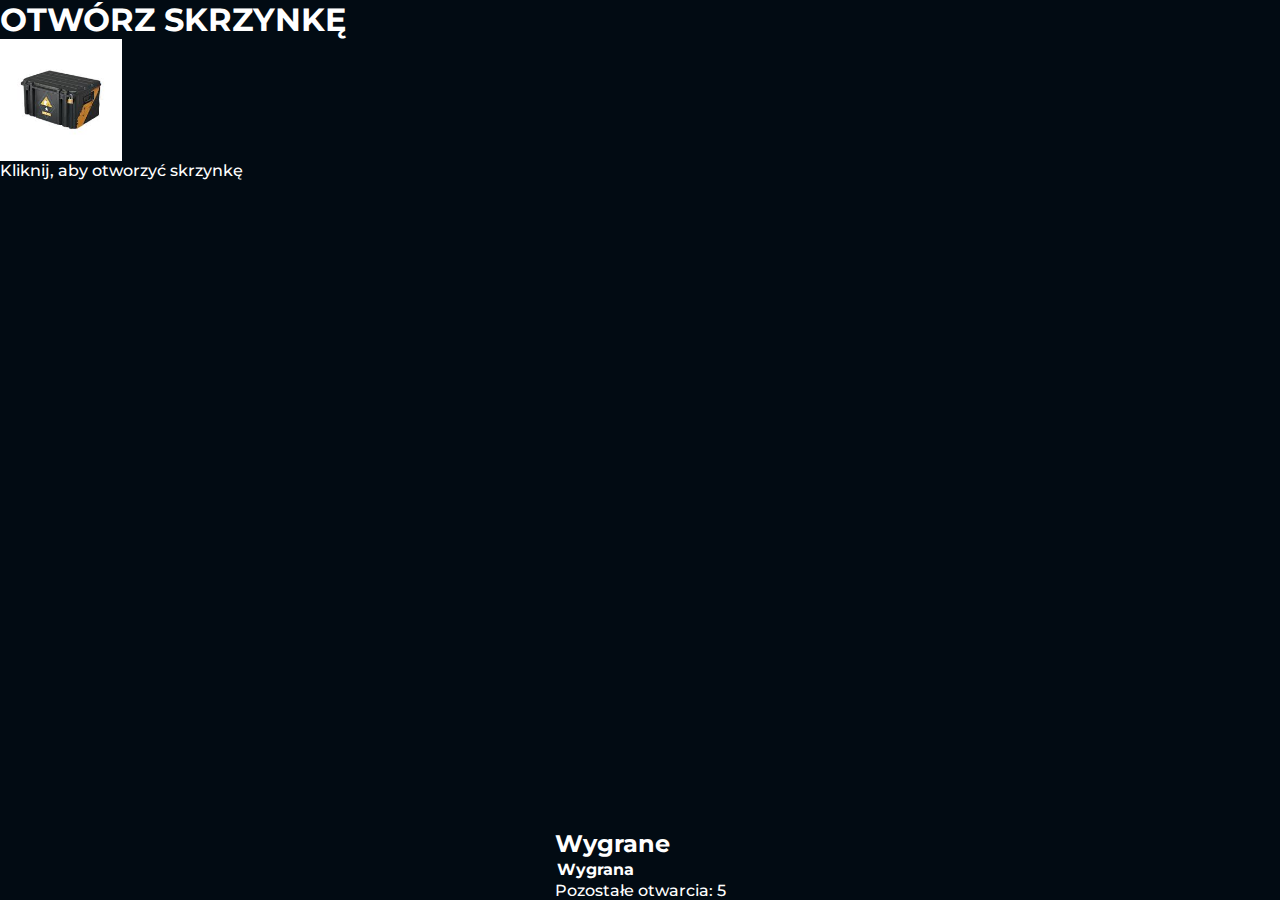
<file: index.html>
<!DOCTYPE html>
<html lang="pl">
<head>
    <meta charset="UTF-8">
    <meta name="viewport" content="width=device-width, initial-scale=1.0">
    <title>Gra w Otwieranie Skrzynek</title>
    <link rel="stylesheet" href="style.css">
</head>
<body>
    <div class="container">
        <h1>Otwórz Skrzynkę</h1>
        <div id="box" class="box" onclick="openBox()">
            <img src="skrzynka.jpg" alt="Skrzynka" id="boxImage">
            <span id="label">Kliknij, aby otworzyć skrzynkę</span>
        </div>
        <div id="result" class="result"></div>
    </div>
    <div class="winnings-container">
        <h2>Wygrane</h2>
        <table>
            <thead>
                <tr>
                    <th>Wygrana</th>
                </tr>
            </thead>
            <tbody id="winningsTable">
            </tbody>
        </table>
        <p>Pozostałe otwarcia: <span id="opensRemaining">5</span></p>
    </div>
    <script src="script.js"></script>
</body>
</html>
</file>
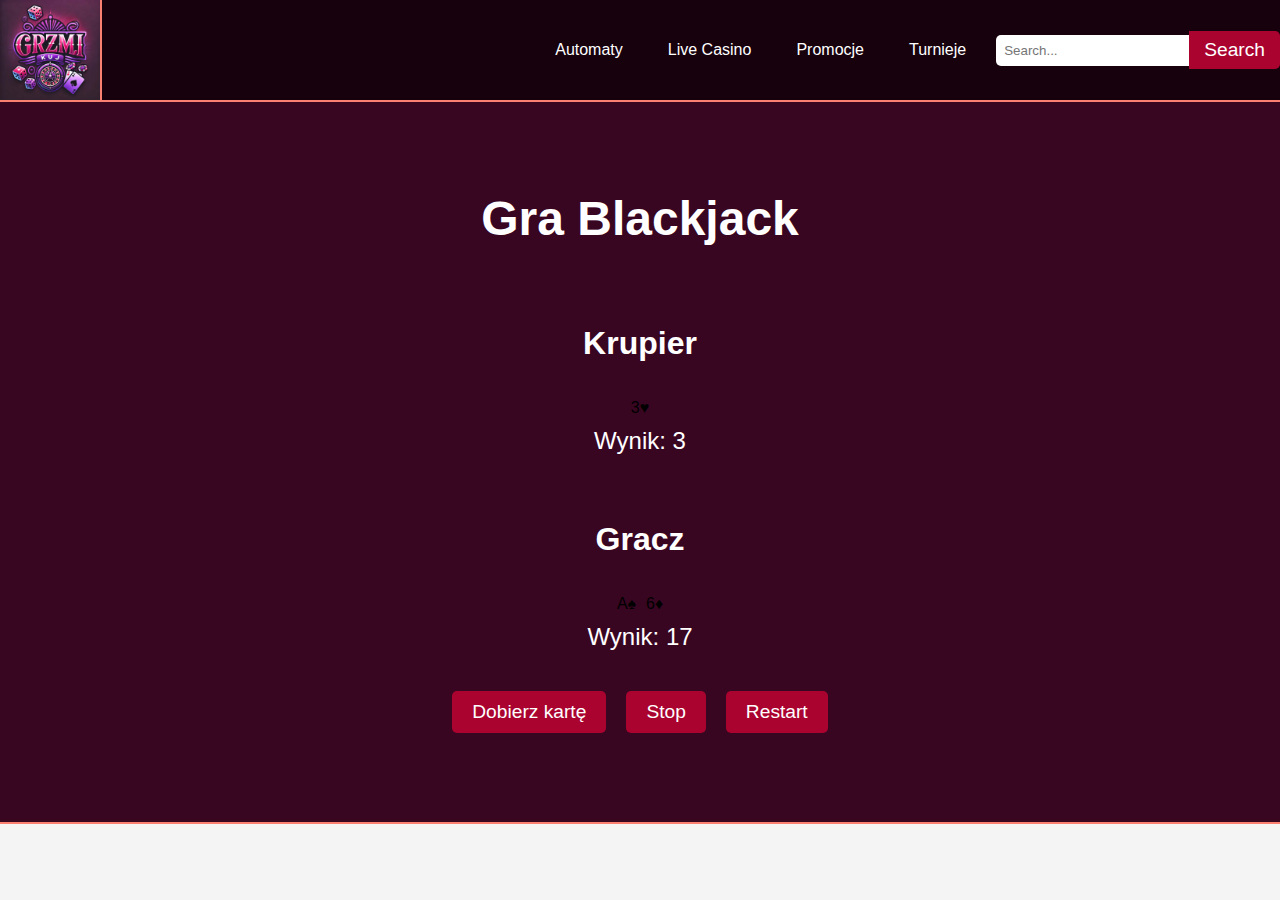
<file: black.html>
<!DOCTYPE html>
<html lang="pl">
<head>
    <meta charset="UTF-8">
    <meta name="viewport" content="width=device-width, initial-scale=1.0">
    <title>Blackjack</title>
    <link rel="stylesheet" href="style3.css">
</head>
<body>
    <nav>
        <div id="baner">
            <img id="logo" src="ok.jpeg" alt="Logo">
        </div>
        <div id="sda">
            <a href="#">Automaty</a>
            <a href="#">Live Casino</a>
            <a href="#">Promocje</a>
            <a href="#">Turnieje</a>
            <form id="form">
                <input type="search" id="query" name="q" placeholder="Search...">
                <button>Search</button>
            </form>
        </div>
    </nav>

    <div id="blackjack-game">
        <h1>Gra Blackjack</h1>
        <div id="dealer">
            <h2>Krupier</h2>
            <div id="dealer-cards"></div>
            <div id="dealer-score">Wynik: 0</div>
        </div>
        <div id="player">
            <h2>Gracz</h2>
            <div id="player-cards"></div>
            <div id="player-score">Wynik: 0</div>
        </div>
        <div id="actions">
            <button id="hit">Dobierz kartę</button>
            <button id="stand">Stop</button>
            <button id="restart">Restart</button>
        </div>
        <div id="message"></div>
    </div>

    <script src="script3.js"></script>
</body>
</html>
</file>
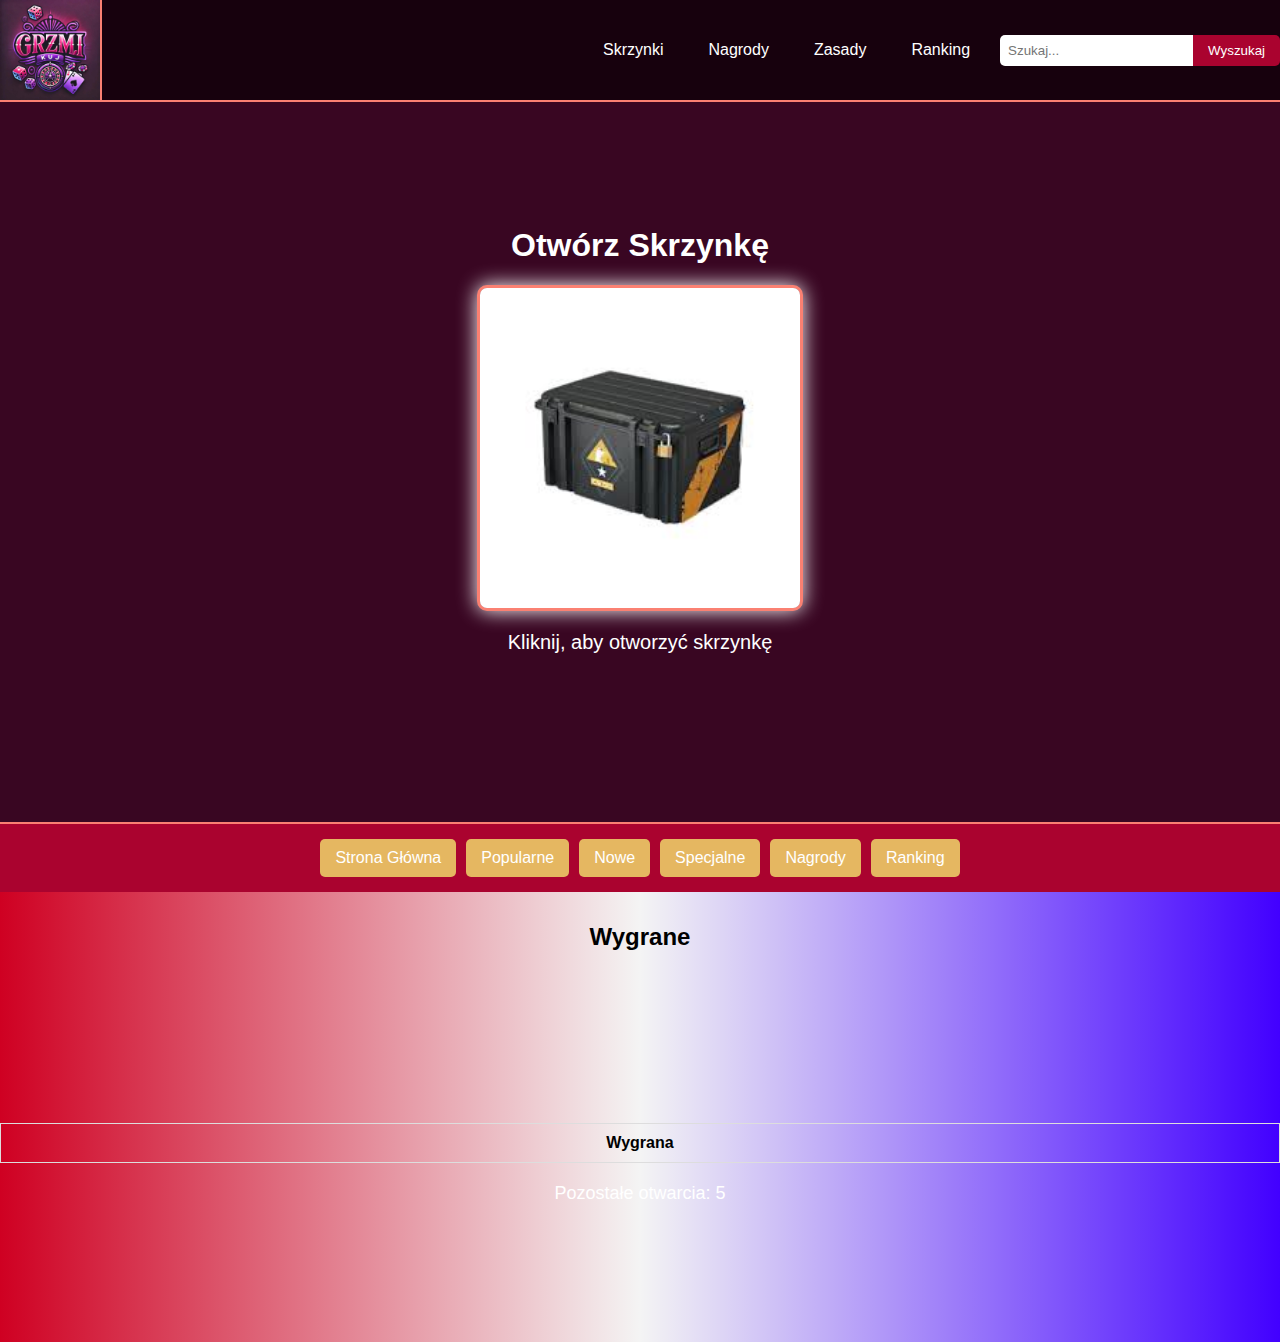
<file: skrzynki.html>
<!DOCTYPE html>
<html lang="pl">
<head>
    <meta charset="UTF-8">
    <meta name="viewport" content="width=device-width, initial-scale=1.0">
    <title>Gra w Otwieranie Skrzynek</title>
    <link rel="stylesheet" href="style4.css">
</head>
<body>
    <nav>
        <div id="baner">
            <img id="logo" src="ok.jpeg" alt="Logo">
        </div>
        <div id="sda">
            <a href="#">Skrzynki</a>
            <a href="#">Nagrody</a>
            <a href="#">Zasady</a>
            <a href="#">Ranking</a>
            <form id="form">
                <input type="search" id="query" name="q" placeholder="Szukaj...">
                <button>Wyszukaj</button>
            </form>
        </div>
    </nav>

    <div id="obraz">
        <div class="mid">
            <h1>Otwórz Skrzynkę</h1>
            <div id="box" class="box" onclick="openBox()">
                <img src="skrzynka.jpg" alt="Skrzynka" id="boxImage">
                <span id="label">Kliknij, aby otworzyć skrzynkę</span>
            </div>
            <div id="result" class="result"></div>
        </div>
    </div>

    <div id="szyb-dos">
        <a href="#">Strona Główna</a>
        <a href="#">Popularne</a>
        <a href="#">Nowe</a>
        <a href="#">Specjalne</a>
        <a href="#">Nagrody</a>
        <a href="#">Ranking</a>
    </div>

    <section class="winnings">
        <div class="winnings-title">
            <h2>Wygrane</h2>
        </div>
        <div class="winnings-container">
            <table>
                <thead>
                    <tr>
                        <th>Wygrana</th>
                    </tr>
                </thead>
                <tbody id="winningsTable">
                </tbody>
            </table>
            <p>Pozostałe otwarcia: <span id="opensRemaining">5</span></p>
        </div>
    </section>

    <script src="script.js"></script>
</body>
</html>
</file>
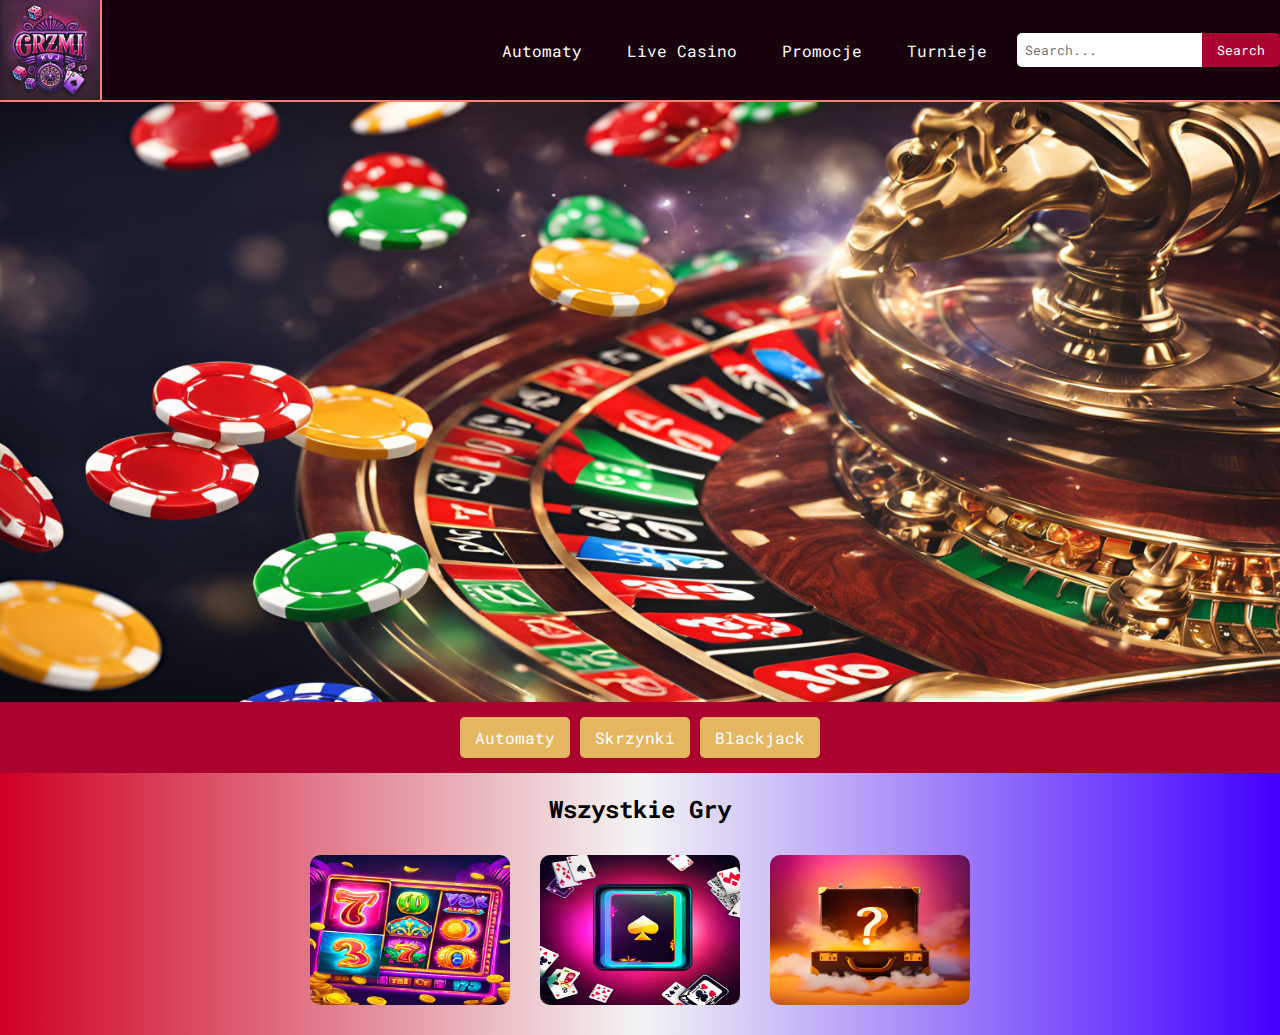
<file: str-glowna.html>
<!DOCTYPE html>
<html lang="en">
<head>
    <meta charset="UTF-8">
    <meta name="viewport" content="width=device-width, initial-scale=1.0">
    <title>Grzmikuj Kasyno</title>
    <link rel="stylesheet" href="str-glowna.css">
    <link rel="shortcut icon" href="https://i.postimg.cc/t4XZRZc2/seven-removebg-preview.png" type="image/x-icon">
</head>
<body>
    <nav>
    <div id="baner">
        <img id="logo" src="ok.jpeg" alt="">
    </div>
        <div id="sda">
        <a href="spinnerbetafinalfinalrealfinal.html">Automaty</a>
        <a href="https://www.totalcasino.pl/casinolive">Live Casino</a>
        <a href="Strona_w_budowie.html">Promocje</a>
        <a href="Strona_w_budowie.html">Turnieje</a>
       
        <form id="form"> 
            <input type="search" id="query" name="q" placeholder="Search...">
            <button>Search</button>
          </form>
        </div>
    </nav>

    <div id="obraz">
        <img id="banner" src="Banner .jpg" alt="">
    </div>

    <div id="szyb-dos">
        <a href="spinnerbetafinalfinalrealfinal.html">
            Automaty
        </a>
        <a href="skrzynki.html">
            Skrzynki
        </a>
        <a href="black.html">
            Blackjack
        </a>
    </div>

    <div id="gry">
        <H2>Wszystkie Gry</H2>
        <a href=""><img src="ikona gry typu slotsy.jpg" alt=""> </a>
        <a href=""><img src="ikona gry typu Black jack bardzo kolorowe.jpg" alt=""> </a>
        <a href=""><img src="ikona gry gdzie będzie otwarta walizka, obok złoty dym a nad nią unosi się znak zapytania który ma mityczną poświatę, za nią ma być ciemno.jpg" alt=""> </a>
    </div>
</body>
</html>
</file>
<file: style.css>
@import url('https://fonts.googleapis.com/css2?family=Montserrat:ital,wght@0,100..900;1,100..900&display=swap');
* {
    margin: 0;
    padding: 0;
}
body {
    display: flex;
    flex-direction: column;
    justify-content: center;
    align-items: center;
    width: 100%;
    height: 100vh;
    font-family: "Montserrat", sans-serif;
    font-optical-sizing: auto;
    font-weight: 500;
    font-style: normal;
    background-color: #020B13;
    color:white;
}
nav {
    display: flex;
    justify-content: center;
    align-items: center;
    width: 100%;
    height: 5%;
}
nav ul {
    width: 100%;
    height: 100%;
    display: inline-flex;
    flex-direction: row;
    justify-content: space-evenly;
    align-items: center;
}
nav ul li {
    list-style-type: none;
}
nav ul li a {
    text-decoration: none;
    font-size: 20px;
    color: white;
    text-transform: uppercase;
}
.container {
    width: 100%;
    height: 95%;
    display: flex;
    flex-direction: column;
}
h1 {
    text-transform: uppercase;
}
.top {
    display: flex;
    justify-content: center;
    align-items: center;
    width: 100%;
    height: 20vh;
}
.mid {
    display: flex;
    flex-direction: column;
    justify-content: center;
    align-items: center;
    width: 100%;
    height: 80vh;
}
.automat {
    display: flex;
    flex-direction: row;
    justify-content: space-evenly;
    align-items: center;
    height: 60vh;
    width: 100%;
}
.sl, .sm, .sr {
    display: flex;
    justify-content: center;
    align-items: center;
    width: 20%;
    height: 100%;
}
.emptyvertical {
    display: flex;
    height: 100%;
    width: 10%;
}
.btn {
    display: flex;
    justify-content: center;
    align-items: center;
    width: 100%;
    height: 15vh;
}
.btn > button {
    display: flex;
    justify-content: center;
    align-items: center;
    width: 10rem;
    height: 10vh;
    font-size: 40px;
    text-transform: uppercase;
}
#result {
    display: flex;
    justify-content: center;
    align-items: center;
    width: 100%;
    height: 5vh;
}
img {
    display: flex;
    height: 50%;
    width: auto;
}
/* animacje */
#animation1 {
    display: inline-block;
  position: relative;
}
#animation1::after {
    content: '';
  position: absolute;
  width: 100%;
  transform: scaleX(0);
  height: 3px;
  bottom: 0;
  left: 0;
  background-color: #A57A03;
  transform-origin: bottom right;
  transition: transform 0.25s ease-out;
}
#animation1:hover::after {
    transform: scaleX(1);
  transform-origin: bottom left;
}
</file>
<file: style3.css>
@import url('https://fonts.googleapis.com/css2?family=Roboto+Mono:ital,wght@0,100..700;1,100..700&display=swap');

/* Ogólne stylizacje */
  /* Chrome, Edge, and Safari */
  *::-webkit-scrollbar {
    display: none;
  }

body {
    font-family: Arial, sans-serif;
    background-color: #f4f4f4;
    margin: 0px;
    display: flex;
    flex-direction: column;
}

nav {
    display: flex;
    justify-content: space-between;
    align-items: center;
    background-color: rgb(23,1,13);
    color: #fff;
    border-bottom: 2px solid salmon;
}

#baner {
    display: flex;
    align-items: center;
    border-right: 2px salmon solid;
}

#logo {
    height: 100px;
}

#sda {
    display: flex;
    align-items: center;
    gap: 15px;
}

#sda a {
    color: #fff;
    text-decoration: none;
    padding: 10px 15px;
    transition: background-color 0.3s;
}

#sda a:hover {
    background-color: rgb(170,3,47);
    border-radius: 5px;
}

#form {
    display: flex;
    align-items: center;
}

#query {
    padding: 8px;
    border-radius: 5px 0 0 5px;
    border: none;
}

#form button {
    padding: 8px 15px;
    border: none;
    background-color: rgb(170,3,47);
    color: #fff;
    cursor: pointer;
    border-radius: 0 5px 5px 0;
    transition: background-color 0.3s;
}

#form button:hover {
    background-color: rgb(219, 17, 71);
}

/* Stylizacja gry Blackjack */
#blackjack-game {
    display: flex;
    flex-direction: column;
    justify-content: center;
    align-items: center;
    width: 100%;
    height: 80vh;
    background-color: rgb(57, 6, 34);
    border-bottom: 2px solid salmon;
}

h1 {
    color: white;
    font-size: 3rem;
    margin-top: 20px;
}

#dealer, #player {
    display: flex;
    flex-direction: column;
    justify-content: center;
    align-items: center;
    width: 100%;
    margin: 20px 0;
}

#dealer h2, #player h2 {
    color: white;
    font-size: 2rem;
}

#dealer-cards, #player-cards {
    display: flex;
    gap: 10px;
    margin-top: 10px;
}

#dealer-score, #player-score {
    font-size: 1.5rem;
    color: white;
    margin-top: 10px;
}

#actions {
    display: flex;
    gap: 20px;
    margin-top: 20px;
}

button {
    padding: 10px 20px;
    font-size: 1.2rem;
    background-color: rgb(170,3,47);
    color: white;
    border: none;
    border-radius: 5px;
    cursor: pointer;
    transition: background-color 0.3s, transform 0.3s;
}

button:hover {
    background-color: rgb(219, 17, 71);
    transform: scale(1.1);
}

button:disabled {
    background-color: #aaa;
    cursor: not-allowed;
}

/* Wyniki i komunikaty */
#message {
    font-size: 1.5rem;
    color: white;
    margin-top: 20px;
}

/* Wygrane */
.winnings {
    display: flex;
    flex-direction: column;
    justify-content: center;
    align-items: center;
    width: 100%;
    height: 50vh;
    background: linear-gradient(90deg, rgba(207,0,34,1) 0%, rgba(121,226,175,0) 50%, rgba(66,0,255,1) 100%);
}

.winnings-title {
    display: flex;
    flex-direction: column;
    width: 100%;
    height: 10vh;
    justify-content: center;
    align-items: center;
}

.winnings-title h2 {
    display: flex;
    justify-content: center;
    align-items: center;
    width: 100%;
    height: 100%;
}

.winnings-container {
    display: flex;
    flex-direction: column;
    justify-content: center;
    align-items: center;
    width: 100%;
    height: 40vh;
}

table {
    width: 100%;
    border-collapse: collapse;
    margin-top: 20px;
}

th, td {
    padding: 10px;
    text-align: center;
    border: 1px solid #ddd;
}

tbody tr:nth-child(even) {
    background-color: #f2f2f2;
}

tbody tr:hover {
    background-color: #ddd;
}

p {
    font-size: 18px;
    color: white;
    margin-top: 20px;
}
</file>
<file: style4.css>
@import url('https://fonts.googleapis.com/css2?family=Roboto+Mono:ital,wght@0,100..700;1,100..700&display=swap');

/* Ogólne stylizacje */
  /* Chrome, Edge, and Safari */
  *::-webkit-scrollbar {
    display: none;
  }

body {
    font-family: Arial, sans-serif;
    background-color: #f4f4f4;
    margin: 0px;
    display: flex;
    flex-direction: column;
}


nav {
    display: flex;
    justify-content: space-between;
    align-items: center;
    background-color: rgb(23,1,13);
    color: #fff;
    border-bottom: 2px solid salmon;
}

#baner {
    display: flex;
    align-items: center;
    border-right: 2px salmon solid;
}

.mid {
    color: #fff;

    display: flex;
    flex-direction: column;
    justify-content: center;
    align-items: center;
    width: 100%;
    height: 80vh;
    background-color: rgb(57, 6, 34);
    border-bottom: 2px solid salmon;
}

#box {
    display: flex;
    flex-direction: column;
    justify-content: center;
    align-items: center;
    width: 50%;
    cursor: pointer;
}

#box img {
    width: 20rem;
    height: auto;
    border-radius: 10px;
    border: 3px solid salmon;
    filter: drop-shadow(0px 0px 10px white);
    transition: 0.5s;
}

#box img:hover {
    transform: scale(1.1);
    transition: 0.5s;
}

#label {
    font-size: 20px;
    margin-top: 20px;
    color: white;
    text-align: center;
}

#result {
    display: flex;
    justify-content: center;
    align-items: center;
    width: 100%;
    height: 5vh;
    font-size: 20px;
    color: white;
    margin-top: 20px;
}

#logo {
    height: 100px;
}

#sda {
    display: flex;
    align-items: center;
    gap: 15px;
}

#sda a {
    color: #fff;
    text-decoration: none;
    padding: 10px 15px;
    transition: background-color 0.3s;
}

#sda a:hover {
    background-color: rgb(170,3,47);
    border-radius: 5px;
}

#form {
    display: flex;
    align-items: center;
}

#query {
    padding: 8px;
    border-radius: 5px 0 0 5px;
    border: none;
}

#form button {
    padding: 8px 15px;
    border: none;
    background-color: rgb(170,3,47);
    color: #fff;
    cursor: pointer;
    border-radius: 0 5px 5px 0;
    transition: background-color 0.3s;
}

#form button:hover {
    background-color: rgb(219, 17, 71);
}

/* Szybkie dostępy */
#szyb-dos {
    display: flex;
    flex-wrap: wrap;
    gap: 10px;
    justify-content: center;
    background-color: rgb(170,3,47);
    padding: 15px;
}

#szyb-dos a {
    color: #fff;
    text-decoration: none;
    padding: 10px 15px;
    background-color: rgb(229,183,97);
    border-radius: 5px;
    transition: background-color 0.3s;
}

#szyb-dos a:hover {
    background-color: #ee3b62;
}

/* Wygrane */
.winnings {
    display: flex;
    flex-direction: column;
    justify-content: center;
    align-items: center;
    width: 100%;
    height: 50vh;
    background: linear-gradient(90deg, rgba(207,0,34,1) 0%, rgba(121,226,175,0) 50%, rgba(66,0,255,1) 100%);
}

.winnings-title {
    display: flex;
    flex-direction: column;
    width: 100%;
    height: 10vh;
    justify-content: center;
    align-items: center;
}

.winnings-title h2 {
    display: flex;
    justify-content: center;
    align-items: center;
    width: 100%;
    height: 100%;
}

.winnings-container {
    display: flex;
    flex-direction: column;
    justify-content: center;
    align-items: center;
    width: 100%;
    height: 40vh;
}

table {
    width: 100%;
    border-collapse: collapse;
    margin-top: 20px;
}

th, td {
    padding: 10px;
    text-align: center;
    border: 1px solid #ddd;
}

tbody tr:nth-child(even) {
    background-color: #f2f2f2;
}

tbody tr:hover {
    background-color: #ddd;
}

p {
    font-size: 18px;
    color: white;
    margin-top: 20px;
}
</file>
<file: str-glowna.css>
@import url('https://fonts.googleapis.com/css2?family=Roboto+Mono:ital,wght@0,100..700;1,100..700&display=swap');
/* Ogólne stylizacje */
  /* Chrome, Edge, and Safari */
  *::-webkit-scrollbar {
    width: 16px;
  }

  *::-webkit-scrollbar-track {
    background: #e84a4a;
  }

  *::-webkit-scrollbar-thumb {
    background-color: #000000;
    border-radius: 10px;
    border: 3px solid #a5a72f;
  }
* {
    font-family: "Roboto Mono", monospace;
    margin: 0;
    padding: 0;
    box-sizing: border-box;
}

body {
    font-family: Arial, sans-serif;
    background-color: #f4f4f4;
    margin: 0px;
}


nav {
    display: flex;
    justify-content: space-between;
    align-items: center;
    background-color: rgb(23,1,13);
    color: #fff;
    border-bottom: 2px solid salmon;
}

#baner {
    display: flex;
    align-items: center;
    border-right: 2px salmon solid;
}

#logo {
    height: 100px;
}

#sda {
    display: flex;
    align-items: center;
    gap: 15px;
}

#sda a {
    color: #fff;
    text-decoration: none;
    padding: 10px 15px;
    transition: background-color 0.3s;
}

#sda a:hover {
    background-color: rgb(170,3,47);
    border-radius: 5px;
}

#form {
    display: flex;
    align-items: center;
}

#query {
    padding: 8px;
    border-radius: 5px 0 0 5px;
    border: none;
}

#form button {
    padding: 8px 15px;
    border: none;
    background-color: rgb(170,3,47);
    color: #fff;
    cursor: pointer;
    border-radius: 0 5px 5px 0;
    transition: background-color 0.3s;
}

#form button:hover {
    background-color: rgb(219, 17, 71);
}

/* Stylizacja głównego bannera */
#obraz {
    display: flex;
    justify-content: center;
}

#banner {
    height: 600px;
    width: 100%;
}

/* Szybkie dostępy */
#szyb-dos {
    display: flex;
    flex-wrap: wrap;
    gap: 10px;
    justify-content: center;
    background-color: rgb(170,3,47);
    padding: 15px;
}

#szyb-dos a {
    color: #fff;
    text-decoration: none;
    padding: 10px 15px;
    background-color: rgb(229,183,97);
    border-radius: 5px;
    transition: background-color 0.3s;
}

#szyb-dos a:hover {
    background-color: #ee3b62;
}

/* Sekcja gry */
#gry {
    background: rgb(207,0,34);
background: linear-gradient(90deg, rgba(207,0,34,1) 0%, rgba(121,226,175,0) 50%, rgba(66,0,255,1) 100%);
    padding: 20px;
    text-align: center;
}

#gry h2 {
    margin-bottom: 20px;
}

#gry a {
    display: inline-block;
    width: 200px;
    height: 150px;
    background-color: #ccc;
    margin: 10px;
    border-radius: 10px;
    transition: transform 0.3s;
}

#gry a:hover {
    transform: scale(1.05);
}
#gry img{
    width: 200px;
    height: 150px;
    border-radius: 10px;
}
</file>
